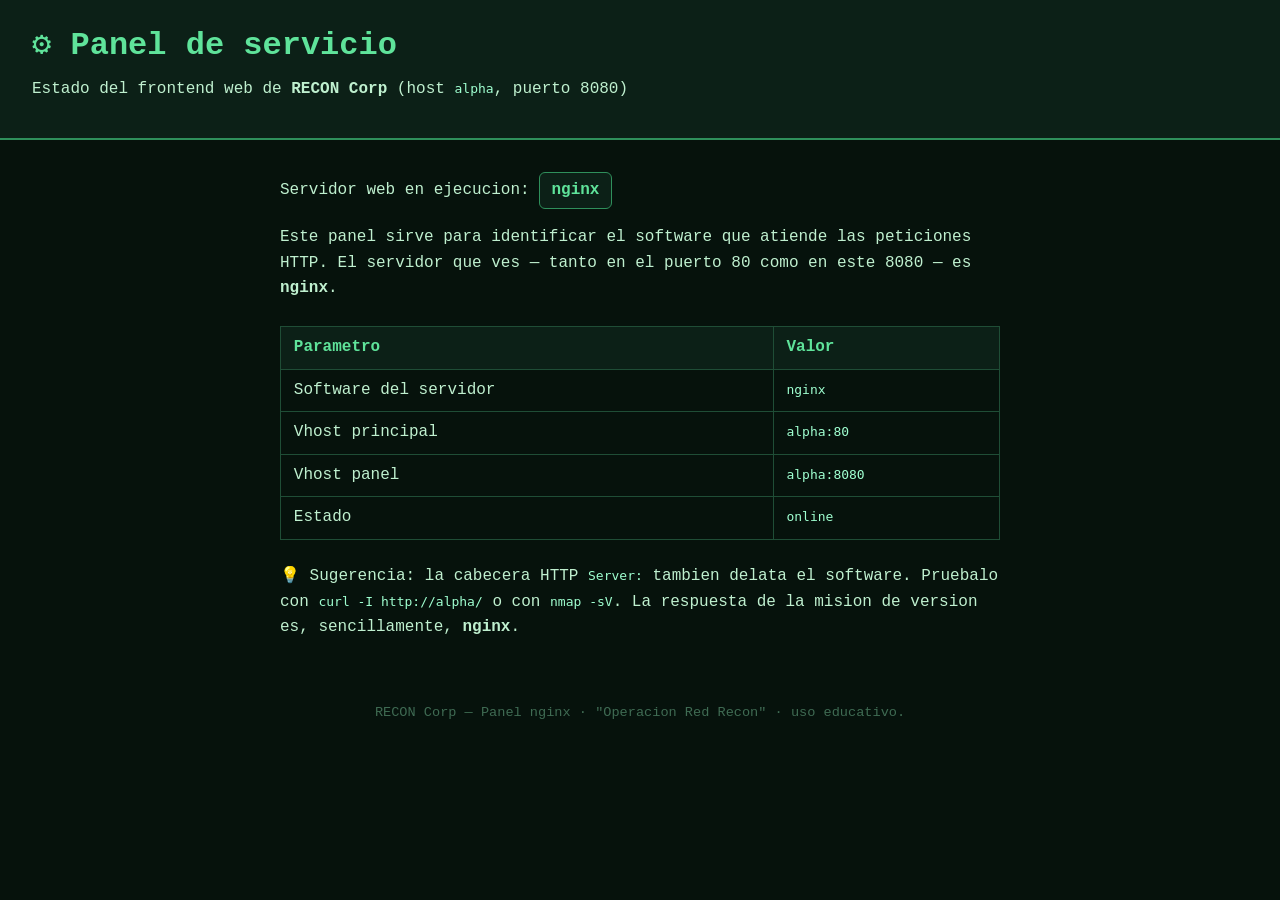
<file: targets/alpha/panel/index.html>
<!DOCTYPE html>
<html lang="es">
<head>
  <meta charset="utf-8">
  <meta name="viewport" content="width=device-width, initial-scale=1">
  <title>Panel de servicio — nginx</title>
  <style>
    body { font-family: ui-monospace, "Courier New", monospace; background:#06120c;
           color:#bff0cf; margin:0; }
    header { background:#0c2017; padding:1.5rem 2rem; border-bottom:2px solid #2f8f5b; }
    h1 { margin:0; color:#5fe39a; }
    main { max-width:720px; margin:2rem auto; padding:0 1.5rem; line-height:1.6; }
    .badge { display:inline-block; background:#0c2017; border:1px solid #2f8f5b;
             color:#5fe39a; padding:.3rem .7rem; border-radius:6px; font-weight:bold; }
    table { border-collapse:collapse; margin:1.5rem 0; width:100%; }
    th, td { border:1px solid #1f4d36; padding:.5rem .8rem; text-align:left; }
    th { background:#0c2017; color:#5fe39a; }
    code { color:#9fffd0; }
    footer { text-align:center; color:#3f6b53; padding:2rem; font-size:.85rem; }
  </style>
</head>
<body>
  <header>
    <h1>&#9881; Panel de servicio</h1>
    <p>Estado del frontend web de <strong>RECON Corp</strong> (host
       <code>alpha</code>, puerto 8080)</p>
  </header>

  <main>
    <p>Servidor web en ejecucion:
       <span class="badge">nginx</span></p>

    <p>Este panel sirve para identificar el software que atiende las peticiones
       HTTP. El servidor que ves &mdash; tanto en el puerto 80 como en este
       8080 &mdash; es <strong>nginx</strong>.</p>

    <table>
      <tr><th>Parametro</th><th>Valor</th></tr>
      <tr><td>Software del servidor</td><td><code>nginx</code></td></tr>
      <tr><td>Vhost principal</td><td><code>alpha:80</code></td></tr>
      <tr><td>Vhost panel</td><td><code>alpha:8080</code></td></tr>
      <tr><td>Estado</td><td><code>online</code></td></tr>
    </table>

    <p>&#128161; Sugerencia: la cabecera HTTP <code>Server:</code> tambien
       delata el software. Pruebalo con <code>curl -I http://alpha/</code> o
       con <code>nmap -sV</code>. La respuesta de la mision de version es,
       sencillamente, <strong>nginx</strong>.</p>
  </main>

  <footer>
    RECON Corp &mdash; Panel nginx &middot; "Operacion Red Recon" &middot; uso educativo.
  </footer>
</body>
</html>
</file>
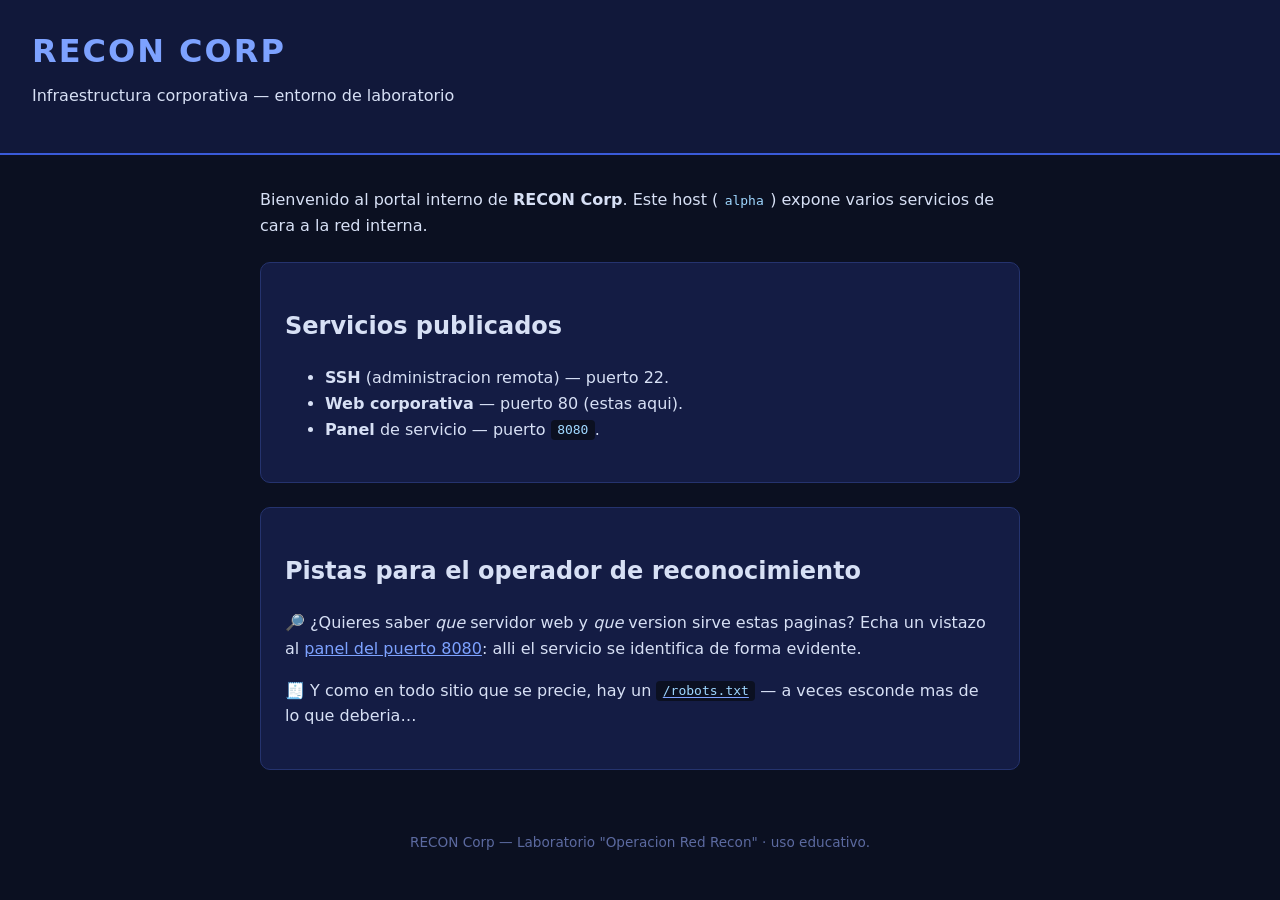
<file: targets/alpha/www/index.html>
<!DOCTYPE html>
<html lang="es">
<head>
  <meta charset="utf-8">
  <meta name="viewport" content="width=device-width, initial-scale=1">
  <title>RECON Corp — Portal corporativo</title>
  <style>
    body { font-family: system-ui, sans-serif; background:#0b1021; color:#d7e0f5;
           margin:0; padding:0; }
    header { background:#11183a; padding:2rem; border-bottom:2px solid #3a5bd9; }
    h1 { margin:0; color:#7da2ff; letter-spacing:2px; }
    main { max-width:760px; margin:2rem auto; padding:0 1.5rem; line-height:1.6; }
    .card { background:#141c44; border:1px solid #25336e; border-radius:10px;
            padding:1.5rem; margin:1.5rem 0; }
    code { background:#0b1021; padding:.15rem .4rem; border-radius:4px;
           color:#9fd7ff; }
    a { color:#7da2ff; }
    footer { text-align:center; color:#5c6aa0; padding:2rem; font-size:.85rem; }
  </style>
</head>
<body>
  <header>
    <h1>RECON&nbsp;CORP</h1>
    <p>Infraestructura corporativa &mdash; entorno de laboratorio</p>
  </header>

  <main>
    <p>Bienvenido al portal interno de <strong>RECON Corp</strong>. Este host
       (<code>alpha</code>) expone varios servicios de cara a la red interna.</p>

    <div class="card">
      <h2>Servicios publicados</h2>
      <ul>
        <li><strong>SSH</strong> (administracion remota) &mdash; puerto 22.</li>
        <li><strong>Web corporativa</strong> &mdash; puerto 80 (estas aqui).</li>
        <li><strong>Panel</strong> de servicio &mdash; puerto
            <code>8080</code>.</li>
      </ul>
    </div>

    <div class="card">
      <h2>Pistas para el operador de reconocimiento</h2>
      <p>&#128270; &iquest;Quieres saber <em>que</em> servidor web y <em>que</em>
         version sirve estas paginas? Echa un vistazo al
         <a href="http://alpha:8080/">panel del puerto 8080</a>: alli el
         servicio se identifica de forma evidente.</p>
      <p>&#129534; Y como en todo sitio que se precie, hay un
         <a href="/robots.txt"><code>/robots.txt</code></a> &mdash; a veces
         esconde mas de lo que deberia&hellip;</p>
    </div>
  </main>

  <footer>
    RECON Corp &mdash; Laboratorio "Operacion Red Recon" &middot; uso educativo.
  </footer>
</body>
</html>
</file>
